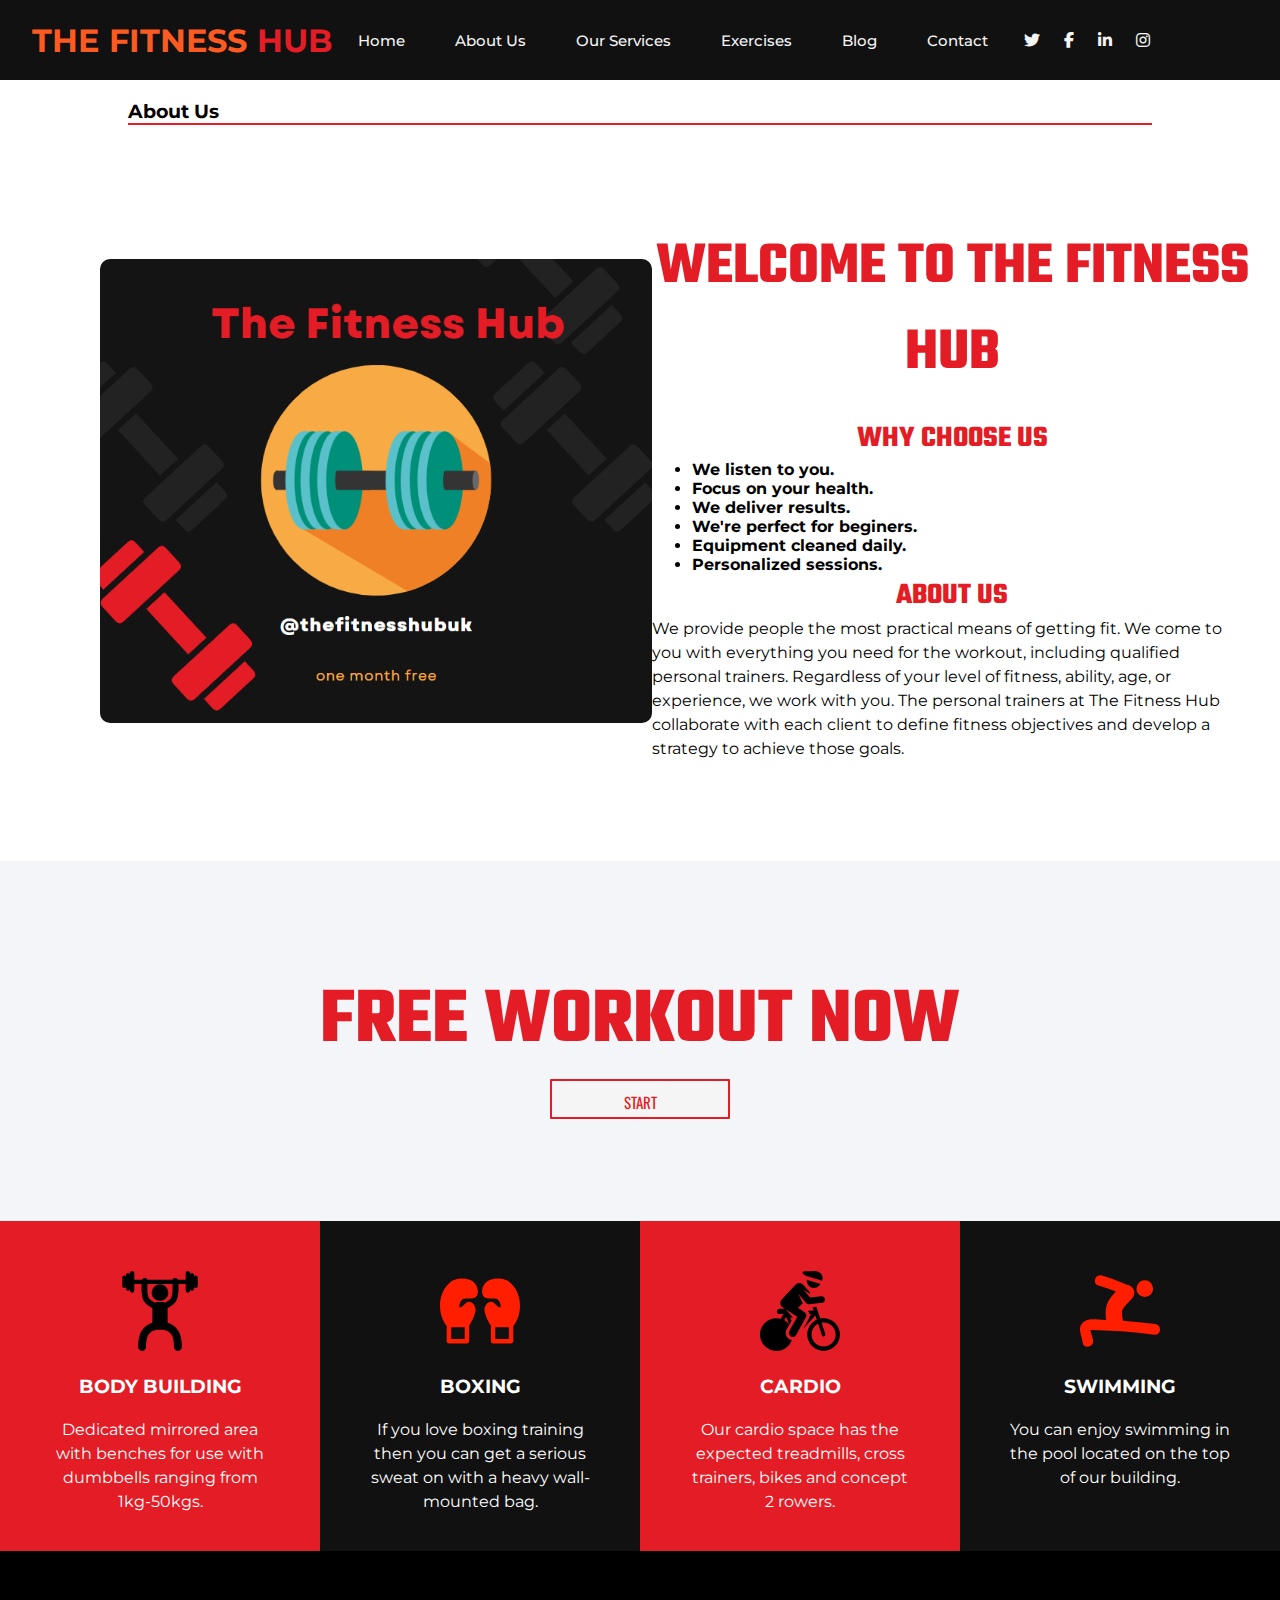
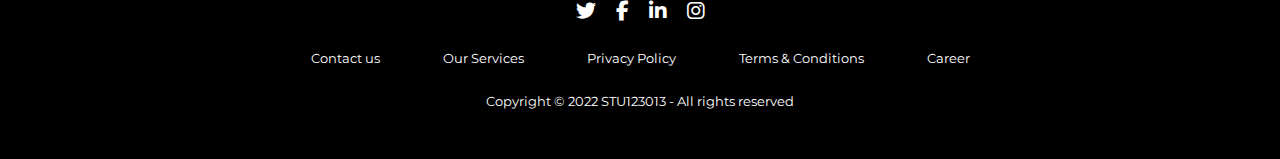
<file: about.html>
<!DOCTYPE html>
<html lang="en">
  <head>
    <meta charset="UTF-8" />
    <meta http-equiv="X-UA-Compatible" content="IE=edge" />
    <meta
      name="description"
      content="About Us - The Fitness Hub | GYM | Fitness Club"
    />
    <meta
      name="keywords"
      content="The Fitness Hub, Physical Activity, blog , exercises, gym, fitness, exercises."
    />
    <meta name="viewport" content="width=device-width, initial-scale=1.0" />
    <link rel="stylesheet" type="text/css" href="styles.css" />

    <!-- Icon StyleSheets -->
    <link
      rel="stylesheet"
      href="https://cdnjs.cloudflare.com/ajax/libs/font-awesome/6.2.0/css/all.min.css"
    />

    <!-- Google Web Fonts -->
    <link
      href="//fonts.googleapis.com/css?family=Montserrat:thin,extra-light,light,100,200,300,400,500,600,700,800"
      rel="stylesheet"
      type="text/css"
    />
    <link
      href="https://fonts.googleapis.com/css2?family=Oswald:wght@400;500;600;700&family=Rubik&display=swap"
      rel="stylesheet"
    />
    <link
      href="https://fonts.googleapis.com/css?family=Teko"
      rel="stylesheet"
    />

    <title>The Fitness Hub - Workout Zen | GoFit</title>
  </head>

  <body>
    <header id="header">
      <div id="logo">
        <h3 class="logo">The</h3>
        <h2 class="logo">Fitness</h2>
        <h1>Hub</h1>
      </div>

      <nav id="navbar">
        <ul>
          <li><a class="nav-link" href="index.html">Home</a></li>
          <li><a class="nav-link" href="about.html">About Us</a></li>
          <li><a class="nav-link" href="services.html">Our Services</a></li>
          <li><a class="nav-link" href="exercises.html">Exercises</a></li>
          <li><a class="nav-link" href="blog.html">Blog</a></li>
          <li><a class="nav-link" href="contact.html">Contact</a></li>
        </ul>
      </nav>
      <div class="header-icons" style="margin-right: 100px">
        <a style="margin: 0 10px" href="https://twitter.com"
          ><i class="fab fa-twitter"></i
        ></a>
        <a style="margin: 0 10px" href="https://www.facebook.com/"
          ><i class="fab fa-facebook-f"></i
        ></a>
        <a style="margin: 0 10px" href="https://www.linkedin.com/"
          ><i class="fab fa-linkedin-in"></i
        ></a>
        <a style="margin: 0 10px" href="https://www.instagram.com/"
          ><i class="fab fa-instagram"></i
        ></a>
      </div>
    </header>

    <section class="about-page">
      <section class="header-page">
        <h3 class="servicesh3">About Us</h3>

        <div class="hr"></div>
      </section>

      <!-- hero section -->

      <div class="hero-about">
        <div>
          <img
            style="border-radius: 10px"
            src="./images/about.png"
            alt="aboutimage"
          />
        </div>
        <div class="about-text">
          <h2>Welcome to The Fitness Hub</h2>
          <div>
            <div>
              <h3>Why choose us</h3>
              <ul>
                <li>We listen to you.</li>
                <li>Focus on your health.</li>
                <li>We deliver results.</li>
                <li>We're perfect for beginers.</li>
                <li>Equipment cleaned daily.</li>
                <li>Personalized sessions.</li>
              </ul>
            </div>

            <div>
              <h3>About us</h3>
              <p>
                We provide people the most practical means of getting fit. We
                come to you with everything you need for the workout, including
                qualified personal trainers. Regardless of your level of
                fitness, ability, age, or experience, we work with you. The
                personal trainers at The Fitness Hub collaborate with each
                client to define fitness objectives and develop a strategy to
                achieve those goals.
              </p>
            </div>
          </div>
        </div>
      </div>

      <!-- hero section end -->

      <!-- free workout now -->

      <div class="workout-about">
        <h2>Free Workout Now</h2>

        <a href="exercises.html"
          ><button class="blog-card-button">Start</button></a
        >
      </div>

      <!-- free workout now end -->

      <!-- Programe Start -->
      <div class="programme">
        <div class="programme-box" style="background-color: var(--primary)">
          <img
            class="svgred"
            style="height: 80px"
            src="./images/fit-dumbell.svg"
            alt="lifting"
          />
          <h3 style="text-transform: uppercase; margin: 20px 0px">
            Body Building
          </h3>
          <p>
            Dedicated mirrored area with benches for use with dumbbells ranging
            from 1kg-50kgs.
          </p>
        </div>

        <div class="programme-box" style="background-color: var(--secondary)">
          <img
            class="svg"
            style="height: 80px"
            src="./images//fit-boxing.svg"
            alt="boxing"
          />
          <h3 style="text-transform: uppercase; margin: 20px 0px">Boxing</h3>
          <p>
            If you love boxing training then you can get a serious sweat on with
            a heavy wall-mounted bag.
          </p>
        </div>

        <div class="programme-box" style="background-color: var(--primary)">
          <img
            class="svgred"
            style="height: 80px"
            src="./images/fit-cycling.svg"
            alt="cycling"
          />
          <h3 style="text-transform: uppercase; margin: 20px 0px">Cardio</h3>
          <p>
            Our cardio space has the expected treadmills, cross trainers, bikes
            and concept 2 rowers.
          </p>
        </div>

        <div class="programme-box" style="background-color: var(--secondary)">
          <img
            class="svg"
            style="height: 80px"
            src="./images/fit-swimming.svg"
            alt="swimming"
          />
          <h3 style="text-transform: uppercase; margin: 20px 0px">Swimming</h3>
          <p>
            You can enjoy swimming in the pool located on the top of our
            building.
          </p>
        </div>
      </div>
      <!-- Programe Start -->
    </section>

    <footer>
      <div class="footer">
        <div class="row">
          <a style="margin: 0 10px" href="https://twitter.com"
            ><i class="fab fa-twitter"></i
          ></a>
          <a style="margin: 0 10px" href="https://www.facebook.com/"
            ><i class="fab fa-facebook-f"></i
          ></a>
          <a style="margin: 0 10px" href="https://www.linkedin.com/"
            ><i class="fab fa-linkedin-in"></i
          ></a>
          <a style="margin: 0 10px" href="https://www.instagram.com/"
            ><i class="fab fa-instagram"></i
          ></a>
        </div>

        <div class="row">
          <ul>
            <li><a href="#">Contact us</a></li>
            <li><a href="#">Our Services</a></li>
            <li><a href="#">Privacy Policy</a></li>
            <li><a href="#">Terms & Conditions</a></li>
            <li><a href="#">Career</a></li>
          </ul>
        </div>

        <div class="row">Copyright © 2022 STU123013 - All rights reserved</div>
      </div>
    </footer>
  </body>
</html>
</file>
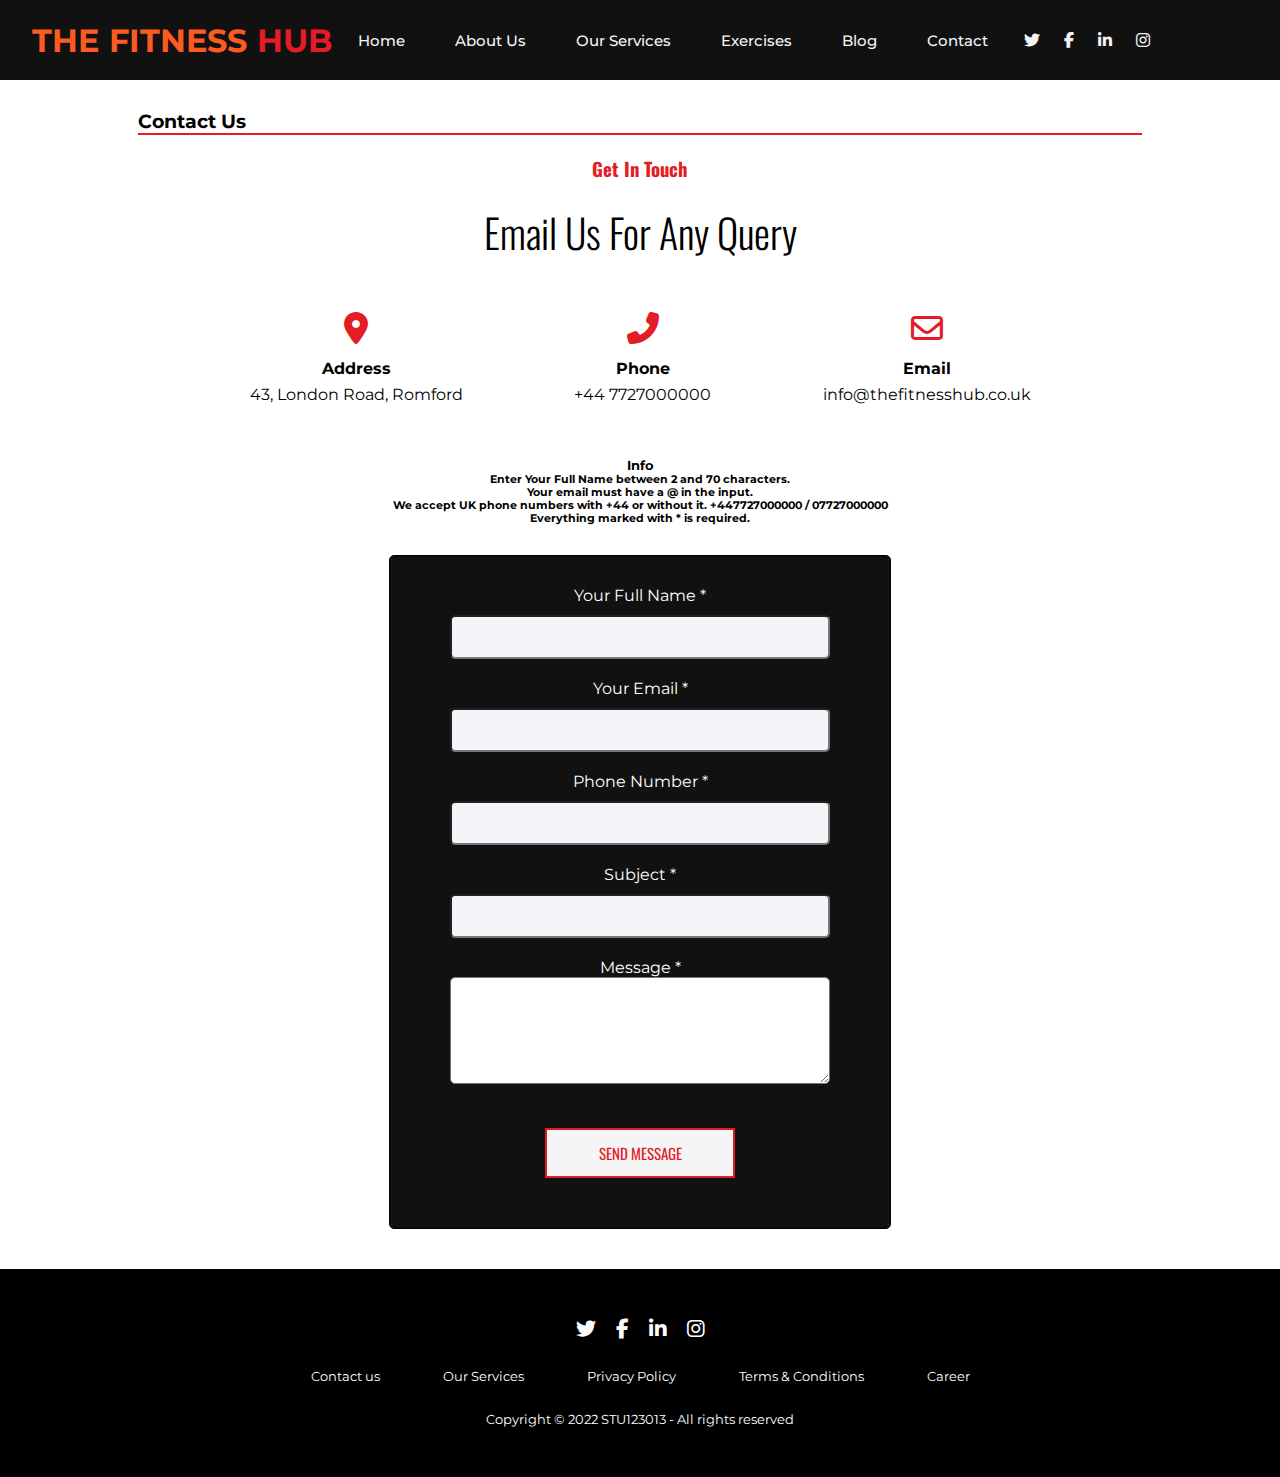
<file: contact.html>
<!DOCTYPE html>
<html lang="en">
  <head>
    <meta charset="UTF-8" />
    <meta http-equiv="X-UA-Compatible" content="IE=edge" />
    <meta
      name="description"
      content="Contact Us - The Fitness Hub | GYM | Fitness Club"
    />
    <meta
      name="keywords"
      content="The Fitness Hub, Physical Activity, blog , exercises, gym, fitness, exercises."
    />
    <meta name="viewport" content="width=device-width, initial-scale=1.0" />
    <link rel="stylesheet" type="text/css" href="styles.css" />

    <!-- Icon StyleSheets -->
    <link
      rel="stylesheet"
      href="https://cdnjs.cloudflare.com/ajax/libs/font-awesome/6.2.0/css/all.min.css"
    />

    <!-- Google Web Fonts -->
    <link href='//fonts.googleapis.com/css?family=Montserrat:thin,extra-light,light,100,200,300,400,500,600,700,800' 
    rel='stylesheet' type='text/css'>
    <link
      href="https://fonts.googleapis.com/css2?family=Oswald:wght@400;500;600;700&family=Rubik&display=swap"
      rel="stylesheet"
    />
 

    <title>The Fitness Hub - Workout Zen | GoFit</title>
  </head>


  <body>

    <header id="header">
      <div id="logo">
       <h3 class="logo">The</h3><h2 class="logo">Fitness</h2><h1>Hub</h1>
      </div>

      <nav id="navbar">
        <ul>
          <li><a class="nav-link" href="index.html">Home</a></li>
          <li><a class="nav-link" href="about.html">About Us</a></li>
          <li><a class="nav-link" href="services.html">Our Services</a></li>
          <li><a class="nav-link" href="exercises.html">Exercises</a></li>
          <li><a class="nav-link" href="blog.html">Blog</a></li>
          <li><a class="nav-link" href="contact.html">Contact</a></li>
        </ul>
      </nav>
      <div class="header-icons" style="margin-right: 100px">
        <a style="margin: 0 10px" href="https://twitter.com"><i class="fab fa-twitter"></i></a>
        <a style="margin: 0 10px" href="https://www.facebook.com/"><i class="fab fa-facebook-f"></i></a>
        <a style="margin: 0 10px" href="https://www.linkedin.com/"
          ><i class="fab fa-linkedin-in"></i
        ></a>
        <a style="margin: 0 10px" href="https://www.instagram.com/"><i class="fab fa-instagram"></i></a>
      </div>
    </header>




    <section class="contact-page">
      <h3 class="contacth3">Contact Us</h3>

      <div class="hr"></div>
      <h3 style="text-align: center; margin-top: 20px; color: var(--primary); font-family: 'Oswald';">
        Get In Touch
      </h3>
      <h1 class="contacth1" style="text-align: center; margin-top: 20px; font-size: 40px; font-family: 'Oswald'; font-weight: 300;">Email Us For Any Query</h1>
      
      <section class="icons-section">
        <div>
            <i class="fa fa-2x fa-map-marker-alt" style="color: var(--primary); margin-bottom: 15px;"></i>
            <h4 style="margin-bottom: 5px;">Address</h4>
            <p>43, London Road, Romford</p>
        </div>
        <div>
            <i class="fa fa-2x fa-phone-alt mb-3" style="color: var(--primary); margin-bottom: 15px;"></i>
            <h4 style="margin-bottom: 5px;">Phone</h4>
            <p>+44 7727000000</p>
        </div>
        <div>
            <i class="far fa-2x fa-envelope mb-3" style="color: var(--primary); margin-bottom: 15px;"></i>
            <h4 style="margin-bottom: 5px;">Email</h4>
            <p>info@thefitnesshub.co.uk</p>
        </div>
    </section>

    <div id="succes-message" class="success-msg">
      <i class="fa fa-check"></i>
      Your Message has been succsefuly sent!
    </div>


    <section style="text-align: center ; margin-top: 50px;" class="contact-requirements">

      <h5>Info</h5>
      <h6>Enter Your Full Name between 2 and 70 characters.</h6>
      <h6>Your email must have a @ in the input.</h6>
      <h6>We accept UK phone numbers with +44 or without it. +447727000000 / 07727000000</h6>
      <h6>Everything marked with * is required.</h6>
    </section>
      

      <section id="form">
        <form id="contact-form">
          <div class="form-contact">
            <label for="name">Your Full Name *</label>
            <input type="text" name="name" id="name" minlength="2" maxlength="70" required />
          </div>
          <div class="form-contact">
            <label for="email">Your Email *</label>
            <input type="email" name="email" id="email" required />
          </div>
          <div class="form-contact">
            <label for="phone">Phone Number *</label>
            <input type="tel" name="phone" id="phone" pattern="^(?:0|\+?44)(?:\d\s?){9,10}$" required />
          </div>
          <div class="form-contact">
            <label for="subject">Subject *</label>
            <input type="text" name="subject" id="subject" required />
          </div>
          <div class="form-contact">
            <label for="description">Message *</label>
            <textarea
              name="description"
              id="description"
              cols="30"
              rows="5"
              required
            ></textarea>
          </div>

          <div class="form-contact">
          
          <button type="submit">Send Message</button>
          </div>
        </form>
      </section>
    

    
    </section>



    <footer>
      <section class="footer">
        <div class="row">
          <a style="margin: 0 10px" href="https://twitter.com"><i class="fab fa-twitter"></i></a>
          <a style="margin: 0 10px" href="https://www.facebook.com/"><i class="fab fa-facebook-f"></i></a>
          <a style="margin: 0 10px" href="https://www.linkedin.com/"
            ><i class="fab fa-linkedin-in"></i
          ></a>
          <a style="margin: 0 10px" href="https://www.instagram.com/"><i class="fab fa-instagram"></i></a>
        </div>
      
      <div class="row">
      <ul>
      <li><a href="#">Contact us</a></li>
      <li><a href="#">Our Services</a></li>
      <li><a href="#">Privacy Policy</a></li>
      <li><a href="#">Terms & Conditions</a></li>
      <li><a href="#">Career</a></li>
      </ul>
      </div>
      
      <div class="row">
      Copyright © 2022 STU123013 - All rights reserved 
      </div>
      </section>
      </footer>

    
    <script>

const form = document.querySelector('form');
const thankYouMessage = document.querySelector('#succes-message');
form.addEventListener('submit', (e) => {
  e.preventDefault();
  thankYouMessage.classList.add('show');
  setTimeout(() => form.submit(), 4000);
});


    </script>
  </body>
</html>
</file>
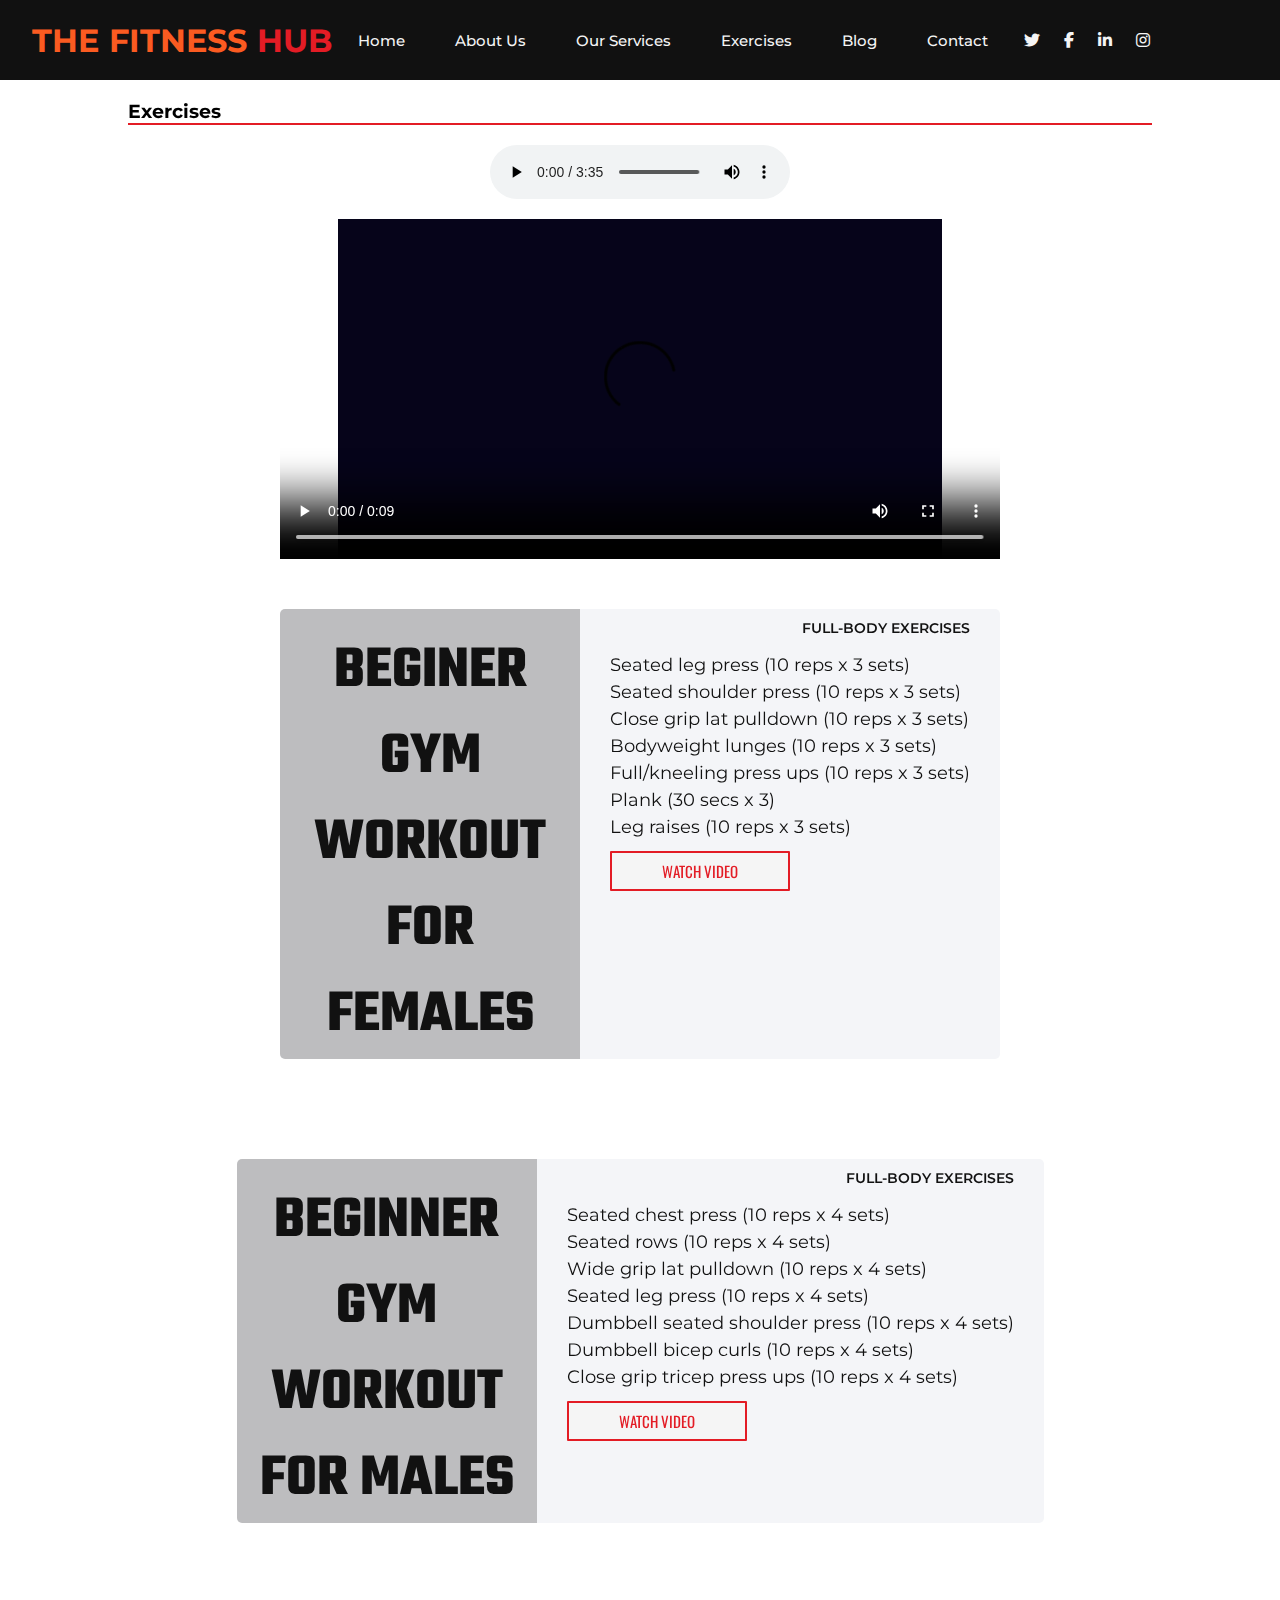
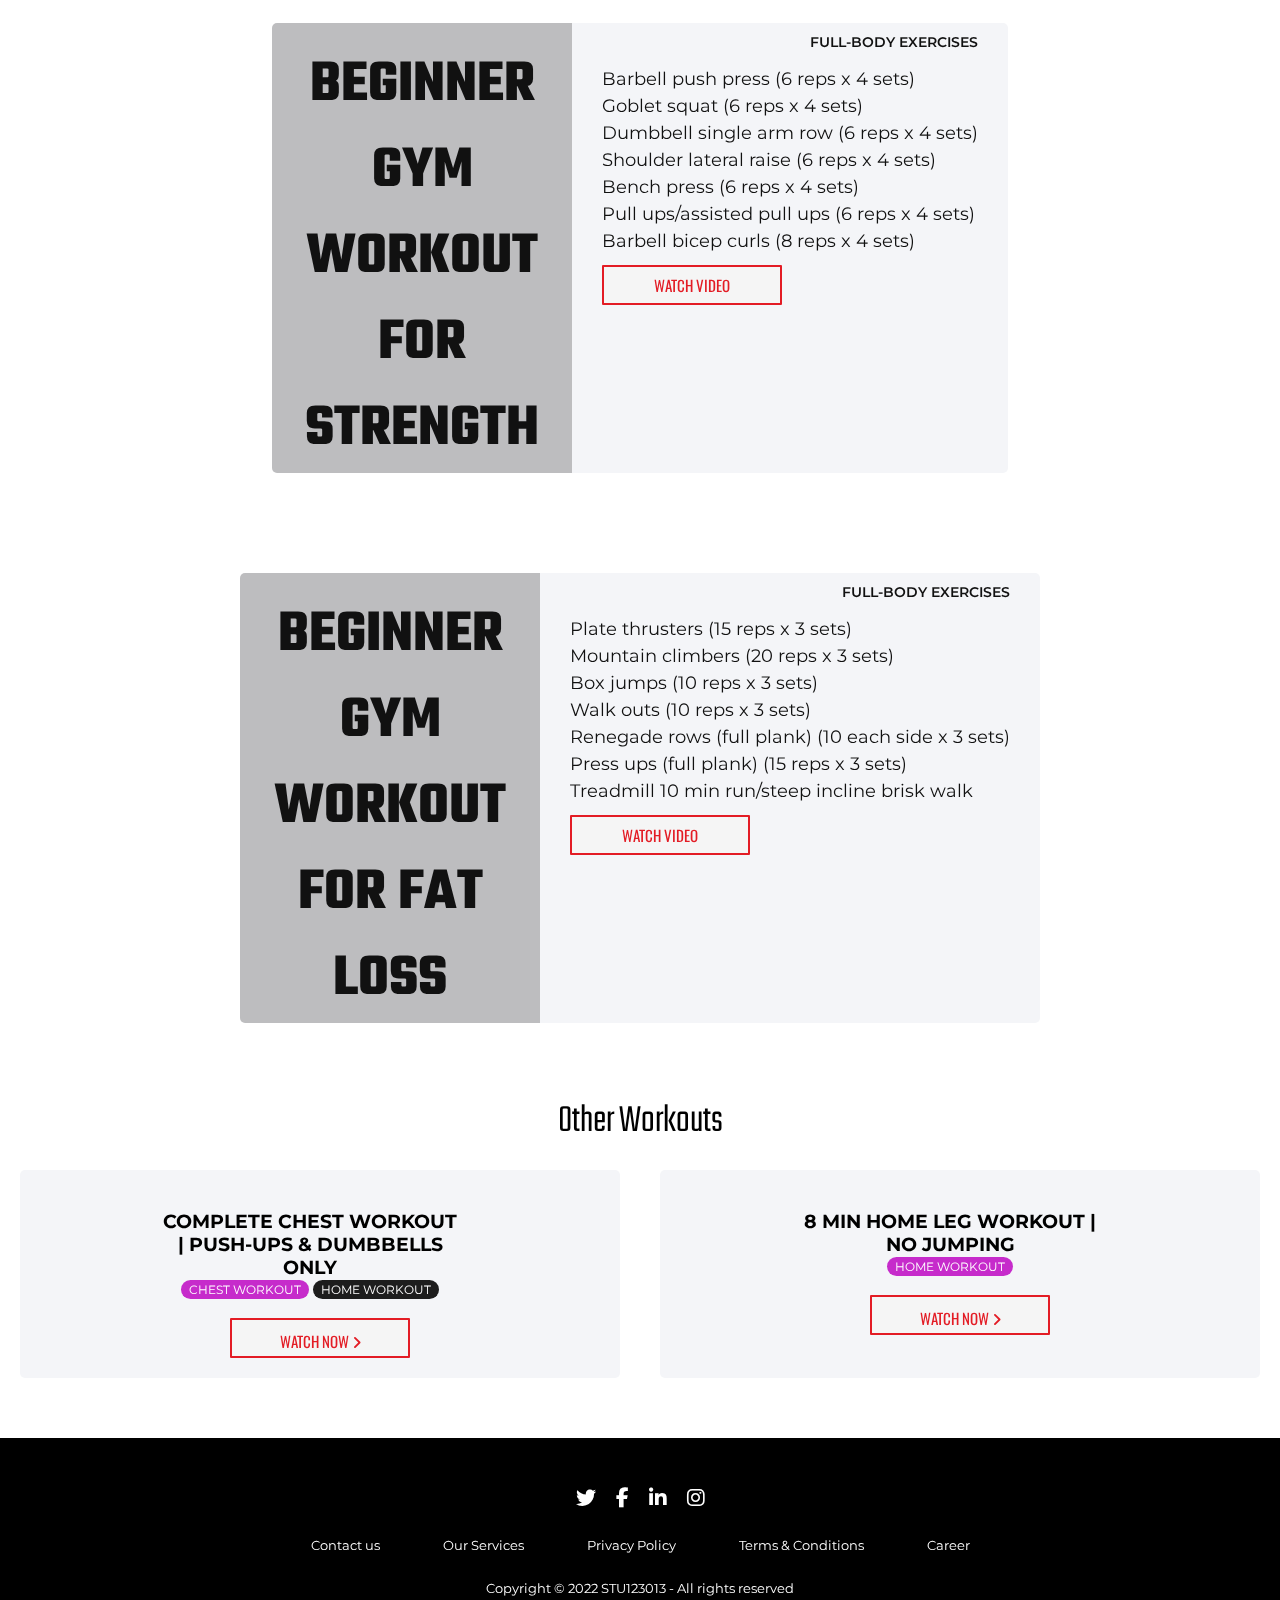
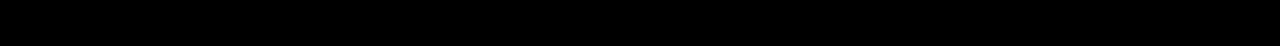
<file: exercises.html>
<!DOCTYPE html>
<html lang="en">
  <head>
    <meta charset="UTF-8" />
    <meta http-equiv="X-UA-Compatible" content="IE=edge" />
    <meta
      name="description"
      content="Exercises - The Fitness Hub | GYM | Fitness Club"
    />
    <meta
      name="keywords"
      content="The Fitness Hub, Physical Activity, blog , exercises, gym, fitness, exercises."
    />
    <meta name="viewport" content="width=device-width, initial-scale=1.0" />
    <link rel="stylesheet" type="text/css" href="styles.css" />

    <!-- Icon StyleSheets -->
    <link
      rel="stylesheet"
      href="https://cdnjs.cloudflare.com/ajax/libs/font-awesome/6.2.0/css/all.min.css"
    />

    <!-- Google Web Fonts -->
    <link
      href="//fonts.googleapis.com/css?family=Montserrat:thin,extra-light,light,100,200,300,400,500,600,700,800"
      rel="stylesheet"
      type="text/css"
    />
    <link
      href="https://fonts.googleapis.com/css2?family=Oswald:wght@400;500;600;700&family=Rubik&display=swap"
      rel="stylesheet"
    />
    <link
      href="https://fonts.googleapis.com/css?family=Teko"
      rel="stylesheet"
    />

    <title>The Fitness Hub - Workout Zen | GoFit</title>
  </head>

  <body>
    <header id="header">
      <div id="logo">
        <h3 class="logo">The</h3>
        <h2 class="logo">Fitness</h2>
        <h1>Hub</h1>
      </div>

      <nav id="navbar">
        <ul>
          <li><a class="nav-link" href="index.html">Home</a></li>
          <li><a class="nav-link" href="about.html">About Us</a></li>
          <li><a class="nav-link" href="services.html">Our Services</a></li>
          <li><a class="nav-link" href="exercises.html">Exercises</a></li>
          <li><a class="nav-link" href="blog.html">Blog</a></li>
          <li><a class="nav-link" href="contact.html">Contact</a></li>
        </ul>
      </nav>
      <div class="header-icons" style="margin-right: 100px">
        <a style="margin: 0 10px" href="https://twitter.com"><i class="fab fa-twitter"></i></a>
        <a style="margin: 0 10px" href="https://www.facebook.com/"><i class="fab fa-facebook-f"></i></a>
        <a style="margin: 0 10px" href="https://www.linkedin.com/"
          ><i class="fab fa-linkedin-in"></i
        ></a>
        <a style="margin: 0 10px" href="https://www.instagram.com/"><i class="fab fa-instagram"></i></a>
      </div>
    </header>

    <section class="exercises-page">
      <h3 class="exercisesh3">Exercises</h3>

      <div class="hr"></div>

      <div>
        <audio controls autoplay>
          <source src="Burn-Out_AdobeStock_331804963.m4a" type="audio/ogg" />
          <source src="Burn-Out_AdobeStock_331804963.m4a" type="audio/mpeg" />
          Your browser does not support the audio element.
        </audio>
      </div>
      <div>
        <video width="720" height="340" autoplay controls>
          <source src="./video.mp4" type="video/mp4" />
          <source src="./video.mp4" type="video/ogg" />
          Your browser does not support the video tag.
        </video>
      </div>
    </section>

    <div class="workouts-container">
      <div class="workout">
        <div class="workout-title">
          <h2>Beginer gym workout for females</h2>
        </div>
        <div class="workout-description">
          <h6>Full-Body Exercises</h6>
          <p>Seated leg press (10 reps x 3 sets)</p>
          <p>Seated shoulder press (10 reps x 3 sets)</p>
          <p>Close grip lat pulldown (10 reps x 3 sets)</p>
          <p>Bodyweight lunges (10 reps x 3 sets)</p>
          <p>Full/kneeling press ups (10 reps x 3 sets)</p>
          <p>Plank (30 secs x 3)</p>
          <p>Leg raises (10 reps x 3 sets)</p>

          <a href="https://www.youtube.com/watch?v=ySwgYYgRZvE" target="_blank"
            ><button class="workout-button">Watch Video</button></a
          >
        </div>
      </div>

      <div class="workout">
        <div class="workout-title">
          <h2>Beginner gym workout for males</h2>
        </div>
        <div class="workout-description">
          <h6>Full-Body Exercises</h6>
          <p>Seated chest press (10 reps x 4 sets)</p>
          <p>Seated rows (10 reps x 4 sets)</p>
          <p>Wide grip lat pulldown (10 reps x 4 sets)</p>
          <p>Seated leg press (10 reps x 4 sets)</p>
          <p>Dumbbell seated shoulder press (10 reps x 4 sets)</p>
          <p>Dumbbell bicep curls (10 reps x 4 sets)</p>
          <p>Close grip tricep press ups (10 reps x 4 sets)</p>

          <a href="https://www.youtube.com/watch?v=2fCKd-BQOhw" target="_blank"
            ><button class="workout-button">Watch Video</button></a
          >
        </div>
      </div>

      <div class="workout">
        <div class="workout-title">
          <h2>Beginner gym workout for strength</h2>
        </div>
        <div class="workout-description">
          <h6>Full-Body Exercises</h6>
          <p>Barbell push press (6 reps x 4 sets)</p>
          <p>Goblet squat (6 reps x 4 sets)</p>
          <p>Dumbbell single arm row (6 reps x 4 sets)</p>
          <p>Shoulder lateral raise (6 reps x 4 sets)</p>
          <p>Bench press (6 reps x 4 sets)</p>
          <p>Pull ups/assisted pull ups (6 reps x 4 sets)</p>
          <p>Barbell bicep curls (8 reps x 4 sets)</p>

          <a href="https://www.youtube.com/watch?v=Z-6erGcT-qw" target="_blank"
            ><button class="workout-button">Watch Video</button></a
          >
        </div>
      </div>

      <div class="workout">
        <div class="workout-title">
          <h2>Beginner gym workout for fat loss</h2>
        </div>
        <div class="workout-description">
          <h6>Full-Body Exercises</h6>
          <p>Plate thrusters (15 reps x 3 sets)</p>
          <p>Mountain climbers (20 reps x 3 sets)</p>
          <p>Box jumps (10 reps x 3 sets)</p>
          <p>Walk outs (10 reps x 3 sets)</p>
          <p>Renegade rows (full plank) (10 each side x 3 sets)</p>
          <p>Press ups (full plank) (15 reps x 3 sets)</p>
          <p>Treadmill 10 min run/steep incline brisk walk</p>

          <a href="https://www.youtube.com/watch?v=EoIhhQOCLTA" target="_blank"
            ><button class="workout-button">Watch Video</button></a
          >
        </div>
      </div>
    </div>

    <!-- other exercies -->

    <h1
      class="contacth1"
      style="
        text-align: center;
        margin-top: 20px;
        font-size: 40px;
        font-family: 'Teko';
        font-weight: 300;
      "
    >
      Other Workouts
    </h1>

    <section style="margin-bottom: 40px" class="blog-section">
      <section class="blog-item">
        <div class="blog-card-header">
          <div style="margin-left: 100px; width: 300px;" class="blog-item-title">
            <h3 style="text-align:center ;"  class="title">COMPLETE Chest Workout | Push-ups & Dumbbells ONLY</h3>
            <div style="text-align: center;" class="badges">
              <span class="blog-badge blog-badge-pink">Chest Workout</span>
              <span class="blog-badge blog-badge-blue">Home Workout</span>
            </div>
          </div>
        </div>
        <div style="margin-top: 20px ;"  class="blog-card-footer">
          <a href="https://www.youtube.com/watch?v=wvF3fk3RLo8" target="_blank"
            ><button class="blog-card-button">
              Watch Now <i class="fa fa-angle-right"></i></button
          ></a>
        </div>
      </section>

      <section class="blog-item">
        <div class="blog-card-header">
          <div style="margin-left: 100px; width: 300px;" class="blog-item-title">
            <h3 style="text-align:center ;"  class="title">8 Min Home Leg Workout | No Jumping</h3>
            <div style="text-align: center;" class="badges">
              <span class="blog-badge blog-badge-pink">Home Workout</span>
            </div>
          </div>
        </div>
        <div style="margin-top: 20px ;" class="blog-card-footer">
          <a href="https://www.youtube.com/watch?v=G5nxGTFBauM" target="_blank"
            ><button class="blog-card-button">
              Watch Now <i class="fa fa-angle-right"></i></button
          ></a>
        </div>
      </section>
    </section>

    <!-- other exercises end  -->

    <footer>
      <section class="footer">
        <div class="row">
          <a style="margin: 0 10px" href="https://twitter.com"><i class="fab fa-twitter"></i></a>
          <a style="margin: 0 10px" href="https://www.facebook.com/"><i class="fab fa-facebook-f"></i></a>
          <a style="margin: 0 10px" href="https://www.linkedin.com/"
            ><i class="fab fa-linkedin-in"></i
          ></a>
          <a style="margin: 0 10px" href="https://www.instagram.com/"><i class="fab fa-instagram"></i></a>
        </div>

        <div class="row">
          <ul>
            <li><a href="#">Contact us</a></li>
            <li><a href="#">Our Services</a></li>
            <li><a href="#">Privacy Policy</a></li>
            <li><a href="#">Terms & Conditions</a></li>
            <li><a href="#">Career</a></li>
          </ul>
        </div>

        <div class="row">Copyright © 2022 STU123013 - All rights reserved</div>
      </section>
    </footer>
  </body>
</html>
</file>
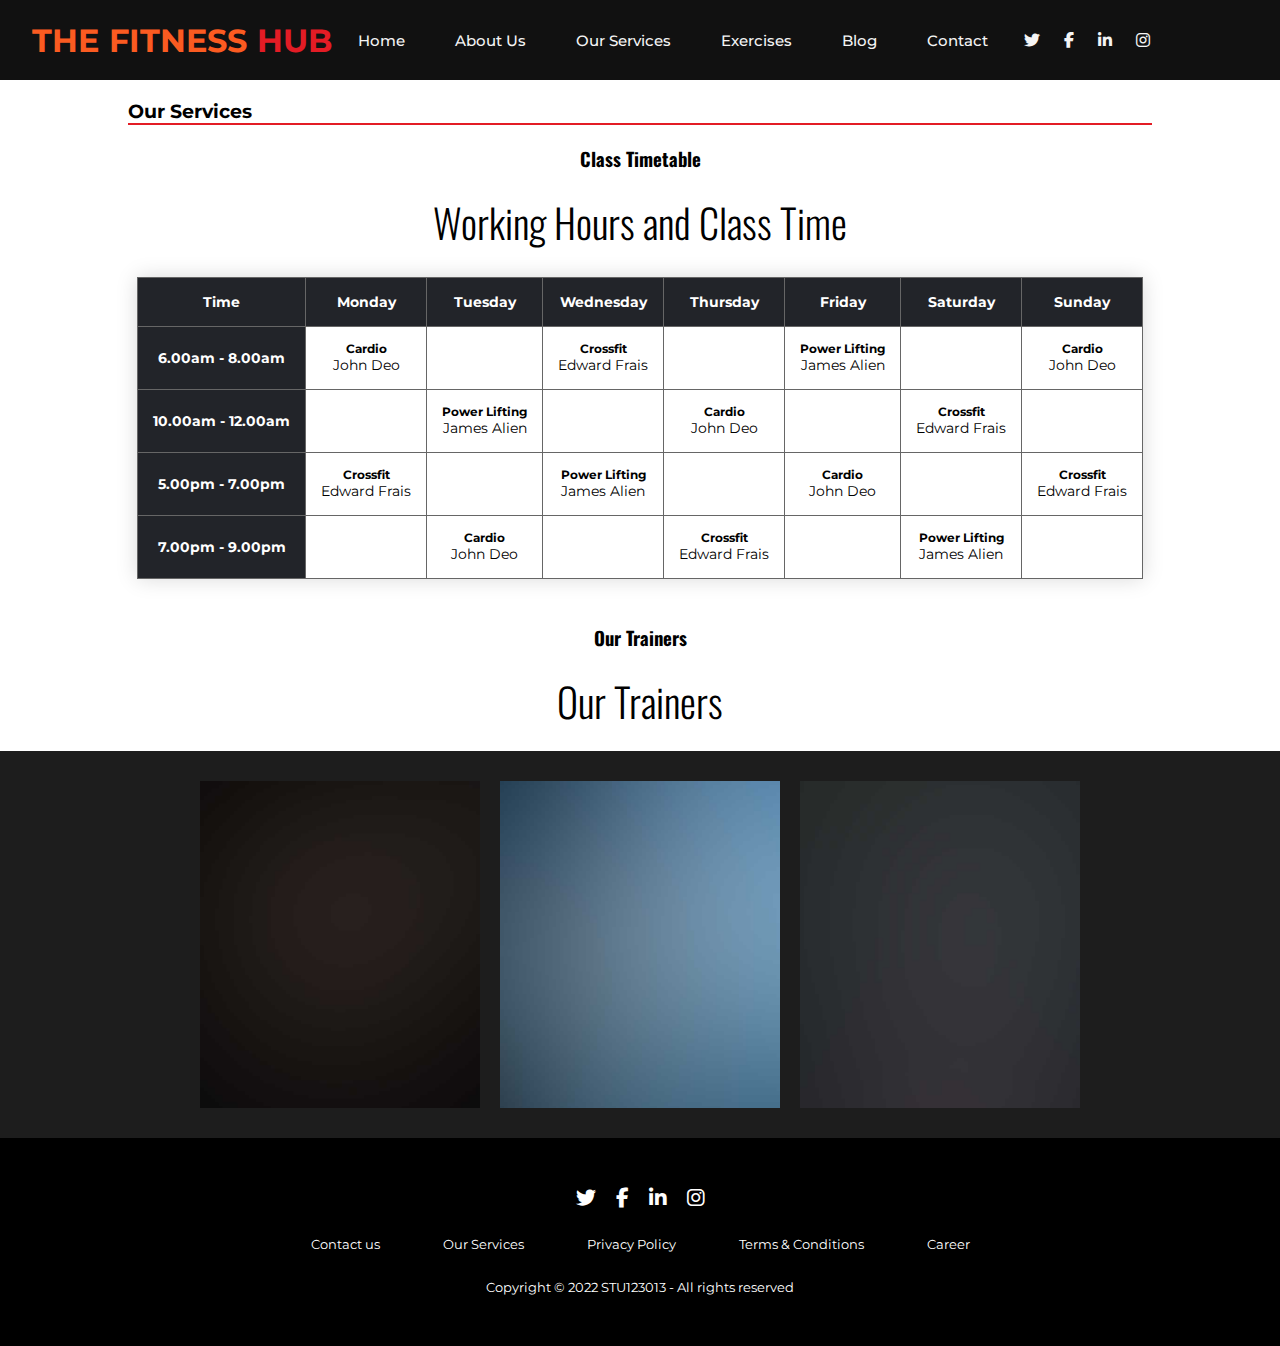
<file: services.html>
<!DOCTYPE html>
<html lang="en">
  <head>
    <meta charset="UTF-8" />
    <meta http-equiv="X-UA-Compatible" content="IE=edge" />
    <meta
      name="description"
      content="Our Services - The Fitness Hub | GYM | Fitness Club"
    />
    <meta
      name="keywords"
      content="The Fitness Hub, Physical Activity, blog , exercises, gym, fitness, exercises."
    />
    <meta name="viewport" content="width=device-width, initial-scale=1.0" />
    <link rel="stylesheet" type="text/css" href="styles.css" />

    <!-- Icon StyleSheets -->
    <link
      rel="stylesheet"
      href="https://cdnjs.cloudflare.com/ajax/libs/font-awesome/6.2.0/css/all.min.css"
    />

    <!-- Google Web Fonts -->
    <link href='//fonts.googleapis.com/css?family=Montserrat:thin,extra-light,light,100,200,300,400,500,600,700,800' 
    rel='stylesheet' type='text/css'>
    <link
      href="https://fonts.googleapis.com/css2?family=Oswald:wght@400;500;600;700&family=Rubik&display=swap"
      rel="stylesheet"
    />
 

    <title>The Fitness Hub - Workout Zen | GoFit</title>
  </head>


  <body>

    <header id="header">
      <div id="logo">
       <h3 class="logo">The</h3><h2 class="logo">Fitness</h2><h1>Hub</h1>
      </div>

      <nav id="navbar">
        <ul>
          <li><a class="nav-link" href="index.html">Home</a></li>
          <li><a class="nav-link" href="about.html">About Us</a></li>
          <li><a class="nav-link" href="services.html">Our Services</a></li>
          <li><a class="nav-link" href="exercises.html">Exercises</a></li>
          <li><a class="nav-link" href="blog.html">Blog</a></li>
          <li><a class="nav-link" href="contact.html">Contact</a></li>
        </ul>
      </nav>
      <div class="header-icons" style="margin-right: 100px">
        <a style="margin: 0 10px" href="https://twitter.com"><i class="fab fa-twitter"></i></a>
        <a style="margin: 0 10px" href="https://www.facebook.com/"><i class="fab fa-facebook-f"></i></a>
        <a style="margin: 0 10px" href="https://www.linkedin.com/"
          ><i class="fab fa-linkedin-in"></i
        ></a>
        <a style="margin: 0 10px" href="https://www.instagram.com/"><i class="fab fa-instagram"></i></a>
      </div>
    </header>




    <section class="services-page">

      <section class="header-page">
      <h3 class="servicesh3">Our Services</h3>

      <div class="hr"></div>
      </section>
      
      

      <h3
      style="
        text-align: center;
        margin-top: 20px;
        color: var(--primary2);
        font-family: 'Oswald';
      "
    >
      Class Timetable
    </h3>
    <h1
      class="contacth1"
      style="
        text-align: center;
        margin-top: 20px;
        font-size: 40px;
        font-family: 'Oswald';
        font-weight: 300;
      "
    >
    Working Hours and Class Time
    </h1>

    <style>
    
    @keyframes slide-top{0%{transform:translateY(0)}100%{transform:translateY(-100px)}}
    

    
    </style>

      <section class="table-container">
        <table class="table">
            <thead style="background-color: var(--dark); color: white; ">
                <tr>
                    <th>Time</th>
                    <th>Monday</th>
                    <th>Tuesday</th>
                    <th>Wednesday</th>
                    <th>Thursday</th>
                    <th>Friday</th>
                    <th>Saturday</th>
                    <th>Sunday</th>
                </tr>
            </thead>
            <tbody>
                <tr>
                    <th class="test" style="background-color: var(--dark); color: white;">6.00am - 8.00am</th>
                    <td><h5>Cardio</h5>John Deo</td>
                    <td></td>
                    <td><h5>Crossfit</h5>Edward Frais</td>
                    <td></td>
                    <td><h5>Power Lifting</h5>James Alien</td>
                    <td></td>
                    <td><h5>Cardio</h5>John Deo</td>
                </tr>
                <tr>
                    <th style="background-color: var(--dark); color: white;">10.00am - 12.00am</th>
                    <td></td>
                    <td><h5>Power Lifting</h5>James Alien</td>
                    <td></td>
                    <td><h5>Cardio</h5>John Deo</td>
                    <td></td>
                    <td><h5>Crossfit</h5>Edward Frais</td>
                    <td></td>
                </tr>
                <tr>
                    <th style="background-color: var(--dark); color: white;">5.00pm - 7.00pm</th>
                    <td><h5>Crossfit</h5>Edward Frais</td>
                    <td></td>
                    <td><h5>Power Lifting</h5>James Alien</td>
                    <td></td>
                    <td><h5>Cardio</h5>John Deo</td>
                    <td></td>
                    <td><h5>Crossfit</h5>Edward Frais</td>
                </tr>
                <tr>
                    <th style="background-color: var(--dark); color: white;">7.00pm - 9.00pm</th>
                    <td></td>
                    <td><h5>Cardio</h5>John Deo</td>
                    <td></td>
                    <td><h5>Crossfit</h5>Edward Frais</td>
                    <td></td>
                    <td><h5>Power Lifting</h5>James Alien</td>
                    <td></td>
                </tr>
            </tbody>
        </table>
      </section>
</section>


    <h3
    style="
      text-align: center;
      margin-top: 20px;
      color: var(--primary2);
      font-family: 'Oswald';
    "
  >
    Our Trainers
  </h3>
  <h1
    class="contacth1"
    style="
      text-align: center;
      margin-top: 20px;
      font-size: 40px;
      font-family: 'Oswald';
      font-weight: 300;
    "
  >
  Our Trainers
  </h1>



<section class="trainers">

  <div class="row">
    <figure class="figure">
      <img src="./images/trainer-1.jpg" alt="trainer one">
      <figcaption>
        <h3>Justin Michael</h3>
        <p>Professional Trainer</p>
       
      </figcaption>
    
     
    </figure>
    <figure class="figure">
      <img src="./images/trainer-2.jpg" alt="trainer two">
      <figcaption>
        <h3>Philip Donovan</h3>
        <p>Professional Trainer</p>
        
      </figcaption>
      
    </figure>
    <figure class="figure">
      <img src="./images/trainer-3.jpg" alt="trainer three">
      <figcaption>
        <h3>Jules Izbuc</h3>
        <p>Professional Trainer</p>
        
      </figcaption>
    
    </figure>
  </div>
</section>



  

      <footer>
        <section class="footer">
          <div class="row">
            <a style="margin: 0 10px" href="https://twitter.com"><i class="fab fa-twitter"></i></a>
            <a style="margin: 0 10px" href="https://www.facebook.com/"><i class="fab fa-facebook-f"></i></a>
            <a style="margin: 0 10px" href="https://www.linkedin.com/"
              ><i class="fab fa-linkedin-in"></i
            ></a>
            <a style="margin: 0 10px" href="https://www.instagram.com/"><i class="fab fa-instagram"></i></a>
          </div>
        
        <div class="row">
        <ul>
        <li><a href="#">Contact us</a></li>
        <li><a href="#">Our Services</a></li>
        <li><a href="#">Privacy Policy</a></li>
        <li><a href="#">Terms & Conditions</a></li>
        <li><a href="#">Career</a></li>
        </ul>
        </div>
        
        <div class="row">
        Copyright © 2022 STU123013 - All rights reserved 
        </div>
        </section>
        </footer>


    

  </body>
</html>
</file>
<file: styles.css>
@import url("https://fonts.googleapis.com/css2?family=Roboto+Mono:ital,wght@0,200;0,300;0,356;0,400;0,500;0,600;1,200;1,300;1,400;1,500&display=swap");
@import "https://fonts.googleapis.com/css2?family=Montserrat&family=Oswald&display=swap";

@keyframes shadow-inset-center {
  0% {
    box-shadow: inset 0 0 0 0 transparent;
  }
  100% {
    box-shadow: inset 0 0 14px 0 rgba(0, 0, 0, 0.5);
  }
}

* {
  box-sizing: border-box;
  margin: 0px;
  padding: 0px;
}

body {
  font-family: "Montserrat", "Oswald", sans-serif;
  background-color: var(--light);
}

:root {
  --primary: #e31c25;
  --secondary: #111111;
  --yellow: #fec303;
  --orange: #fb5b21;
  --light: #ffffff;
  --light3: #bdbdbf;
  --light2: #f4f5f8;
  --dark: #222429;
  --dark2: #343240;

  --zed: #bda793;
  --body-color: #666666;
  --headings-color: #343a40;
}

.btn {
  font-family: "Oswald", sans-serif;
  text-transform: uppercase;
  transition: 0.5s;
}

.back-to-top {
  position: fixed;
  display: none;
  right: 30px;
  bottom: 0;
  border-radius: 0;
  z-index: 99;
}

.navbar-dark .navbar-nav .nav-link {
  font-family: "Oswald", sans-serif;
  margin-right: 30px;
  padding: 40px 0;
  color: var(--light);
  font-size: 17px;
  text-transform: uppercase;
  outline: none;
}

.navbar-dark .navbar-nav .nav-link:hover,
.navbar-dark .navbar-nav .nav-link.active {
  color: var(--primary);
}

@media (max-width: 991.98px) {
  .navbar-dark .navbar-nav .nav-link {
    margin-right: 0;
    padding: 10px 0;
  }
}

/* Start Navigation Styling */

#header {
  display: flex;
  flex-direction: row;
  justify-content: space-between;
  align-items: center;
  padding: 0px 20px;
  height: 80px;
  position: sticky;
  top: 0px;
  background-color: #111111;
}

#logo {
  display: flex;
  flex-direction: row;
  justify-content: center;
  align-items: center;
  margin-left: 100px;
}
.logo {
  color: var(--orange);
  font-size: xx-large;
  text-transform: uppercase;
  margin-left: 10px;
}
#logo h1 {
  color: var(--primary);
  text-transform: uppercase;
  margin-left: 10px;
}

#header a {
  text-decoration: none;
  color: whitesmoke;
  font-weight: 500;
}
#header a:hover {
  color: var(--primary);
}
#header ul {
  display: flex;
}

#header li {
  list-style-type: none;
  font-size: 15px;
  margin: 0px 25px;
}

@media only screen and (max-width: 600px) {
  #header {
    flex-direction: column;
    height: auto;
  }

  #navbar ul {
    display: flex;
    flex-direction: column;
    justify-content: center;
    align-items: center;
    margin: 15px 0;
  }

  #logo {
    font-size: 10px;
    margin-left: 20px;
  }
  .logo {
    font-size: 20px;
  }
  .header-icons {
    margin-left: 100px;
    margin-bottom: 10px;
  }
}

@media only screen and (max-width: 992px) {
  #logo {
    font-size: 10px;
    margin-left: 20px;
  }
  .logo {
    font-size: 20px;
  }
}

/* End Navigation Styling */

/* Start Home Page Styling */

.home-page {
  margin: auto;
  width: 100%;
  height: auto;
}

div.hr {
  background-color: var(--primary);
  height: 2px;
}

.hero {
  background-image: url(./images/hero.png);
  background-repeat: no-repeat;
  background-position: center;
  background-size: cover;
  height: 400px;
  object-fit: cover;
  background-color: #132026;
  padding: 5px;
  justify-content: center;
  align-items: center;
}

.hero .overlay {
  width: 100%;
  height: 100%;
  display: flex;
  justify-content: center;
  align-items: center;
  flex-direction: column;
}

.hero h2, .hero h3{
  font-family: "Teko";
  text-transform: uppercase;
  color: var(--primary);
  text-align: center;
}

.hero h2 {
  font-size: 70px;
  width: 70%;
}

.hero h3 {
  color: var(--primary);
  font-size: 25px;
}

.subscribe {
  padding: 10px 500px;
  text-align: center;
  background-color: var(--secondary);
}

.subscribe-h4 {
  color: white;
  font-weight: 600;
  margin-top: 5px;
  margin-bottom: 3px;
  font-size: 40px;
}

.subscribe-form {
  width: 60%;
  margin: auto;
}

.info-section {
  align-items: center;
  justify-content: center;
  display: flex;
  flex-direction: column;

  font-family: "Montserrat";
}
.info-section-inner {
  display: flex;
  flex-direction: row;
  flex-wrap: wrap;
  max-width: 1200px;
  margin: auto;
  overflow: hidden;
  padding: 0 20px;
}

.info {
  background: var(--light2);
  padding: 30px;
  color: var(--secondary);
  margin: 50px 10px;
  border-radius: 5px;
  width: 30%;
}

.info h2 {
  text-transform: uppercase;
  font-weight: 500;
}



.testimonials {
  padding: 40px 0;
  background: #fff;
  color: #434343;
  text-align: center;
}

.testimonial-inner {
  max-width: 1200px;
  margin: auto;
  overflow: hidden;
  padding: 0 20px;
}

.row {
  display: flex;
  flex-wrap: wrap;
  justify-content: center;
}

.col {
  flex: 33.33%;
  max-width: 33.33%;
  box-sizing: border-box;
  padding: 15px;
}

.testimonial {
  background: var(--dark2);
  padding: 30px;
  color: white;
  border-radius: 5px;
}

.testimonial img {
  width: 100px;
  height: 100px;
  border-radius: 50%;
}

.name {
  font-size: 20px;
  text-transform: uppercase;
  margin: 20px 0;
}

.stars {
  color: var(--primary);
  margin-bottom: 20px;
}



@media only screen and (max-width: 600px) {
  .subscribe {
    padding: 5px;
  }
  
  .subscribe-h4 {
    color: white;
    font-weight: bold;
  }
  
  .hero img {
height: 200px!important;

  }
  .info {
    width: 100%;
  }
  .hero h1 {
    font-size: 50px;
    width: 70%;
  }
}

@media screen and (max-width: 960px) {
  .col {
    flex: 100%;
    max-width: 80%;
  }
  .subscribe {
    padding: 5px;
  }
  .hero img {
    height: 350px;
      }
}

@media screen and (max-width: 1280px) {
  .col {
    flex: 100%;
    max-width: 80%;
  }
  .subscribe {
    padding: 5px;
  }
  .hero img {
    height: 450px;
      }
      #logo {
        
        margin-left: 2px;
      }

}


/* End Home Page Styling */

/* Start About Us Styling */

.about-page {
  width: 100%;
  height: auto;
}

div.hr {
  background-color: var(--primary);
  height: 2px;
}

.abouth3 {
  margin-top: 20px;
}

.hero-about {
  display: flex;
  flex-direction: row;
  justify-content: space-evenly;
  align-items: center;
  width: 90%;
  margin: 100px;
}

.hero-about div {
  width: 600px;

}

.hero-about div img {
  width: 100%;
  height: auto;
}

.about-text h2 {
  font-family: "Teko";
  text-transform: uppercase;
  color: var(--primary);
  text-align: center;
  font-size: 60px;
  margin-bottom: 20px;
}

.about-text h3 {
  font-family: "Teko";
  text-transform: uppercase;
  color: var(--primary);
  text-align: center;
  font-size: 30px;
}

.about-text li {
  font-weight: bold;
  margin-left: 40px;
}

.workout-about {
  background-color: var(--light2);
  height: 40vh;
  display: flex;
  flex-direction: column;
  justify-content: center;
  align-items: center;
}

.workout-about h2 {
  font-family: "Teko";
  text-transform: uppercase;
  color: var(--primary);
  text-align: center;
  font-size: 80px;
}

.programme {
  display: flex;
  justify-content: center;
  align-items: center;
  color: white;
}

.programme-box {
  text-align: center;
  padding: 50px;
  width: 500px;
  height: 330px;
}

.svg {
  filter: invert(16%) sepia(100%) saturate(7486%) hue-rotate(0deg) brightness(98%) contrast(111%);
}

.svgred {
  filter: invert(16%) sepia(100%) saturate(7486%) hue-rotate(0deg) brightness(0%) contrast(111%);
}





@media only screen and (max-width: 600px) {
.programme {
  display: flex;
  flex-direction: column;
}
.hero-about {
  flex-direction: column;
  width: 100%;
  margin-top:5px;
}
.hero-about div {
  width: 90%;
  margin-top: 30px;
}

.about-text ul  {
  width: 300px !important;
}

.about-text p {
width: 300px!important;

}

}
@media screen and (max-width: 960px) {
  
  .hero-about {
    flex-direction: column;
    width: 90%;
    margin: 5px;
  }
  .hero-about div {
    width: 70%;
    margin-top: 30px;
  }
  
  .programme {
    display: flex;
    flex-direction: column;
  }

  .programme-box {
    width: 95%;
  }

  .workout-about h2 {

    font-size: 60px;
  }

  .about-text ul, .about-text p {
    width: 500px;
  }



}

@media screen and (max-width: 1280px) {


}

/* End About Us Styling */

/* Start Our Services Styling */

.services-page {
  margin: auto;
  width: 100%;
  height: auto;
}

.header-page {
  width: 80%;
  margin: auto;
}

div.hr {
  background-color: var(--primary);
  height: 2px;
}

.servicesh3 {
  margin-top: 20px;
}

.table {
  border-collapse: collapse;
  margin: 25px 0;
  font-size: 14px;
  box-shadow: 0 0 20px rgba(0, 0, 0, 0.15);

}

.table th,
.table td {
  padding: 15px 15px;
}

.table tbody tr,
.table thead th,
td {
  border: 1px solid var(--body-color);
}

.table-container {
  text-align: center;
  display: flex;
  justify-content: center;
  overflow: auto;
}



.figure {
  background: #1d1d1d;
  display: inline-block;
  margin: 10px;
  max-width: 280px;
  min-width: 230px;
  overflow: hidden;
  position: relative;
  text-align: center;
  width: 100%;
}

.trainers {
  background: #1d1d1d;
  color: #efefef;
  margin-top: 20px;
  padding: 20px;
}

.trainers .figure {
  text-align: left;
  background: #1d1d1d;
  font-size: 16px;
}

.trainers .figure img {
  position: relative;
  max-width: 100%;
  vertical-align: top;
}

.trainers figcaption {
  position: absolute;
  display: flex;
  justify-content: flex-end;
  flex-direction: column;
  align-items: center;
  top: 0;
  right: 0;
  width: 100%;
  height: 100%;
  z-index: 1;
  opacity: 0;
  padding: 20px 30px;
}

.trainers .figure figcaption:before,
.trainers .figure figcaption:after {
  width: 1px;
  height: 0;
}

.trainers .figure figcaption:before {
  right: 0;
  top: 0;
}

.trainers .figure figcaption:after {
  left: 0;
  bottom: 0;
}

.trainers .figure h3,
.trainers .figure p {
  line-height: 1.5em;
}

.trainers .figure h3 {
  margin: 0 0 5px;
  font-weight: 700;
  text-transform: uppercase;
}

.trainers .figure p {
  font-size: 0.8em;
  font-weight: 400;
  margin: 0 0 15px;
}

.trainers .figure a {
  position: absolute;
  top: 0;
  right: 0;
  bottom: 0;
  left: 0;
  z-index: 1;
}

.trainers .figure:before,
.trainers .figure:after,
.trainers .figure figcaption:before,
.trainers .figure figcaption:after {
  position: absolute;
  content: "";
  background-color: #efefef;
  z-index: 1;
  -webkit-transition: all 0.35s ease-in;
  transition: all 0.35s ease-in;
  opacity: 0.8;
}

.trainers .figure:before,
.trainers .figure:after {
  height: 1px;
  width: 0%;
}

.trainers .figure:before {
  top: 0;
  left: 0;
}

.trainers .figure:after {
  bottom: 0;
  right: 0;
}

.trainers .figure:hover img,
.trainers .figure.hover img {
  opacity: 0.4;
}

.trainers .figure:hover figcaption:before,
.trainers .figure.hover figcaption:before,
.trainers .figure:hover figcaption:after,
.trainers .figure.hover figcaption:after {
  height: 100%;
}

.trainers .figure:hover figcaption {
  opacity: 1;
}

.trainers .figure:hover:before,
.trainers .figure.hover:before,
.trainers .figure:hover:after,
.trainers .figure.hover:after {
  width: 100%;
}
* .trainers .figure:hover:before,
.trainers .figure.hover:before,
.trainers .figure:hover:after,
.trainers .figure.hover:after,
.trainers .figure:hover figcaption:before,
.trainers .figure.hover figcaption:before,
.trainers .figure:hover figcaption:after,
.trainers .figure.hover figcaption:after {
  opacity: 0.1;
}

/* End Our Services Styling */

/* Start Exercises Styling */

.exercises-page {
  margin: auto;
  width: 80%;
  height: auto;

}

div.hr {
  background-color: var(--primary);
  height: 2px;
}

.exercisesh3 {
  margin-top: 20px;
}

audio {
  margin: 20px auto; display: block;
 
}

video {
  margin: 0 auto; display: block;
}

.workouts-container {
  display: flex;
  justify-content: center;
  align-items: center;
  flex-direction: row;
  flex-wrap: wrap;
  
}

.workout {
  display: flex;
  margin: 50px;
}
.workout-title {
  background-color: var(--light3);
  border-top-left-radius: 5px;
  border-bottom-left-radius: 5px ;

}

.workout-description {
  background-color: var(--light2);
  color: white;
  border-top-right-radius: 5px;
  border-bottom-right-radius: 5px;
  padding: 10px 30px;
  color: var(--secondary);

}

.workout-description p {
  font-size: 18px;
}
.workout-description h6 {
  text-align: right;
  margin-bottom: 15px;
  font-size: 14px;
  font-weight: 600;
  text-transform: uppercase;
  color: var(--secondary);
}

.workout-title h2 {
  font-family: "Teko";
  text-transform: uppercase;
  color: var(--secondary);
  text-align: center;
  font-size: 60px;
  margin-top: 20px;
 width: 300px;;
}

.workout-button {
  border: 2px var(--primary) solid;
  border-radius: 1px;
  cursor: pointer;
  background-color: whitesmoke;
  text-transform: uppercase;
  font-family: "Oswald", sans-serif;
  transition: 0.5s;
  font-size: 15px;
  width: 180px;
  height: 40px;
  color: var(--primary);
  margin-top: 10px;
}

.workout-button:hover {
  background-color: var(--primary);
  color: white;
}


@media only screen and (max-width: 600px) {
.workout {
  flex-direction: column;
  margin: 30px 10px;
}

video {
  width: 340px;
}

.workout-title h2 {
 width: 350px;
 text-align: center;
}
}

@media only screen and (max-width: 890px) {
  .workout {
    flex-direction: column;
  }
  
  }

/* End Exercises Styling */

/* Start Blog Styling */

.blog-page {
  margin: auto;
  width: 80%;
  height: auto;
  padding: 10px;
}

div.hr {
  background-color: var(--primary);
  height: 2px;
}

.blogh3 {
  margin-top: 20px;
}

.blog-section {
  display: flex;
  justify-content: center;
  flex-wrap: wrap;
}

.blog-item {
  background-color: var(--light2);
  margin: 20px;
  padding: 20px;
  width: 600px;
  border-radius: 5px;
}

.blog-img {
  border-radius: 5px;
  width: 100%;
  height: auto;
  object-fit: cover;
}

.blog-card-header {
  margin-top: 20px;
  margin-left: 20px;
  display: flex;
  align-items: center;
}

.blog-round-date {
  background-color: var(--primary);
  border-radius: 50%;
  display: flex;
  flex-direction: column;
  justify-content: center;
  align-items: center;
  color: white;
}

.blog-item-title {
  margin-left: 20px;
  width: 300px;
  text-transform: uppercase;
}

.blog-badge {
  text-transform: uppercase;
  background-color: #fff;
  color: #fff;
  padding: 2px 8px;
  border-radius: 70px;
  margin: 0;
  font-size: 12px;
}

.blog-badge-blue {
  background-color: #1d1d1d;
}

.blog-badge-purple {
  background-color: #3d1d94;
}

.blog-badge-pink {
  background-color: #c62bcb;
}

.blog-description {
  margin-top: 15px;
  margin-left: 40px;
  margin-right: 40px;
}

.blog-card-footer {
  display: flex;
  justify-content: space-around;
  align-items: center;
  margin-top: 5px;
  padding-left: 20px;
  padding-right: 20px;
}

.blog-author {
  display: flex;
  align-items: center;
  justify-content: center;
}
.avatar {
  vertical-align: middle;
  width: 50px;
  height: 50px;
  border-radius: 50%;
}

.post-timestamp {
  color: black;
}

.blog-card-button {
  padding: 10px 40px;
  border: 2px var(--primary) solid;
  border-radius: 1px;
  cursor: pointer;
  background-color: whitesmoke;
  text-transform: uppercase;
  font-family: "Oswald", sans-serif;
  transition: 0.5s;
  font-size: 15px;
  width: 180px;
  height: 40px;
  color: var(--primary);
}


.blog-card-button:hover {
  background-color: var(--primary);
  color: white;
}

.blog-post {
  margin: auto;
  width: 60%;
  height: auto;
  padding: 10px;
}

.blog-page-img1 {
  max-width: 600px;
  margin-left: auto;
  margin-right: auto;
  margin-top: 30px;
  margin-bottom: 3-px;
}

.blog-page-img1 img {
  width: 100%;
  height: auto;
  border-radius: 3px;
  
}

.blog-page-img2 {
  max-width: 400px;
  margin-top: 20px;

}

.blog-page-img2 img {
  width: 100%;
  height: auto;
  border-radius: 3px;
}

.blog-page-text1 {
  margin: 30px;
 
}

.share-card {
  background-color: var(--dark);
  margin: 30px;
  padding: 30px;
  border-radius: 5px;

}

.fab {
  margin: auto;


  
  }
  .social{
    color: #FFF;
    transition: all 0.35s;
    transition-timing-function: cubic-bezier(0.31, -0.105, 0.43, 1.59);
    
  }
  .social:hover {
    text-shadow: 0px 5px 5px rgba(0, 0, 0, 0.3);
    transition: all ease 0.5s;
    -moz-transition: all ease-in 0.5s;
    -webkit-transition: all ease-in 0.5s;
    -o-transition: all ease-in 0.5s;
    
  }
  
  .facebook {
   color:#4267B2;
  }
  
  .twitter {
  color:#1DA1F2;
  
  }
  .youtube {
        color:#c4302b;
  }
  .pinterest {
     color:#c8232c;
  }
  .instagram {
   color: transparent;
    background: radial-gradient(circle at 30% 107%, #fdf497 0%, #fdf497 5%, #fd5949 45%, #d6249f 60%, #285AEB 90%);
    background: -webkit-radial-gradient(circle at 30% 107%, #fdf497 0%, #fdf497 5%, #fd5949 45%, #d6249f 60%, #285AEB 90%);
    background-clip: text;
    -webkit-background-clip: text;
  
  }
  .whatsapp {
          color:#25D366;
  }
  
  .bg-ico {
    /* display: flex; */
    background-color: #FFfffF;
    width: 90px;
    height: 90px;
    line-height: 100px;
    margin: 0 5px;
    text-align: center;
    position: relative; 
    overflow: hidden; 
    border-radius: 50%;
    box-shadow: 0 5px 15px -5px rgba(0,0,0,0.1);
    opacity: 0.99;
    -webkit-transition: background-color 2s ease-out;
    -moz-transition: background-color 2s ease-out;
    -o-transition: background-color 2s ease-out;
    transition: background-color 2s ease-out;
    
  }

  .bg-ico:hover{
       box-shadow: 0 5px 15px -5px rgba(0,0,0,0.8);
  }
  
  #facebook:hover {
    background-color: #4267B2;
  }
  
  #twitter:hover {
  background-color: #1DA1F2;
  
  }
  #youtube:hover {
        background-color: #c4302b;
  }
  #pinterest:hover {
     background-color:#c8232c;
  }
  #instagram:hover {
   background: radial-gradient(circle at 30% 107%, #fdf497 0%, #fdf497 5%, #fd5949 45%, #d6249f 60%, #285AEB 90%);
    background: -webkit-radial-gradient(circle at 30% 107%, #fdf497 0%, #fdf497 5%, #fd5949 45%, #d6249f 60%, #285AEB 90%);
    
  
  }
  #whatsapp:hover {
         background-color:#25D366;
  }
  
  .facebook:hover, 
  .twitter:hover, 
  .youtube:hover, 
  .pinterest:hover,
  .instagram:hover, 
  .whatsapp:hover {
   color:#fff;
   transform: scale(1.3);
  
  }
  

.author-an {
  display: flex;
  align-items: center;
  margin-top: 10px;
  margin-left: 10px;
}

.author-name {
  font-weight: 700;
  color: var(--primary);
}

.author-info {
  color: white;
  margin: 30px;
}

@media only screen and (max-width: 600px) {
  .blog-item {
    width: 380px;
  }
  .blog-post {
    width: 100%;
    padding: 1px;
  }

  .blog-item-title .title {
    width: 200px!important;
  }

  .badges {
    width: 200px;
  }

}

/* End Blog Styling */

/* Style for Contact Page */

.contact-page {
  margin: auto;
  width: 80%;
  height: auto;
  padding: 10px;
}

div.hr {
  background-color: var(--primary);
  height: 2px;
}

.contacth3 {
  margin-top: 20px;
}

.icons-section {
  display: flex;
  flex-direction: row;
  justify-content: space-evenly;
  align-items: center;
  text-align: center;
  margin-top: 50px;
}

#form {
  display: flex;
  justify-content: center;
  align-items: center;
}
#contact-form {
  color: white;
  width: 50%;
  text-align: center;
  border: 1px black solid;
  background-color: var(--secondary);
  border-radius: 5px;
  padding: 20px;
  margin: 30px 0px;
}

form label {
  text-transform: capitalize;
}

.form-contact {
  padding: 10px 40px;
  text-align: center;
}

form button {
  padding: 10px 40px;
  margin: 20px 5px;
  border: 2px var(--primary) solid;
  border-radius: 1px;
  cursor: pointer;
  background-color: whitesmoke;
  text-transform: uppercase;
  font-family: "Oswald", sans-serif;
  transition: 0.5s;
  font-size: 15px;
  width: 50%;
  height: 50px;
  color: var(--primary);
}

form button:hover {
  background-color: var(--primary);
  color: white;
}

form input {
  margin-top: 10px;
  padding: 20px;
  height: 30px;
  display: flex;
  width: 100%;
  border-radius: 5px;

  background-color: var(--light2);
}

form textarea {
  width: 100%;
  border-radius: 5px;
  padding: 15px;
}

form input:focus {
  box-shadow: 0 0 10px var(--primary);
}

form textarea:focus {
  box-shadow: 0 0 10px var(--primary);
}

.success-msg {
  margin: 50px 0;
  padding: 10px;
  border-radius: 3px 3px 3px 3px;
  color: #270;
  background-color: #dff2bf;
}

#succes-message {
  display: none;
}

#succes-message.show {
  display: block;
}

@media only screen and (max-width: 600px) {
  .icons-section {
    flex-wrap: wrap;
  }
  .contact-page {
    width: 100%;
  }

  #contact-form {
    width: 100%;
  }
}

@media only screen and (max-width: 1200px) {
  .icons-section {
    flex-wrap: wrap;
  }
  .contact-page {
    width: 100%;
  }

  #contact-form {
    width: 90%;
  }
}

/* End Style Contact Page */

/* Start Footer Styling */

.footer {
  background: #000;
  padding: 30px 0px;
  text-align: center;
}

.footer .row {
  width: 100%;
  margin: 1% 0%;
  padding: 0.6% 0%;
  color: white;
  font-size: 0.8em;
}

.footer .row a {
  text-decoration: none;
  color: white;
  transition: 0.5s;
  font-size: 13px;
}

.footer .row a:hover {
  color: var(--primary);
}

.footer .row ul {
  width: 100%;
}

.footer .row ul li {
  display: inline-block;
  margin: 0px 30px;
}

.footer .row a i {
  font-size: 20px;
  margin: 0% 1%;
}

@media (max-width: 720px) {
  .footer {
    text-align: left;
    padding: 5%;
  }
  .footer .row ul li {
    display: block;
    margin: 10px 0px;
    text-align: left;
  }
  .footer .row a i {
    margin: 0% 3%;
  }
}

p {
  line-height: 1.5;
}

/* End Footer Styling */
</file>
